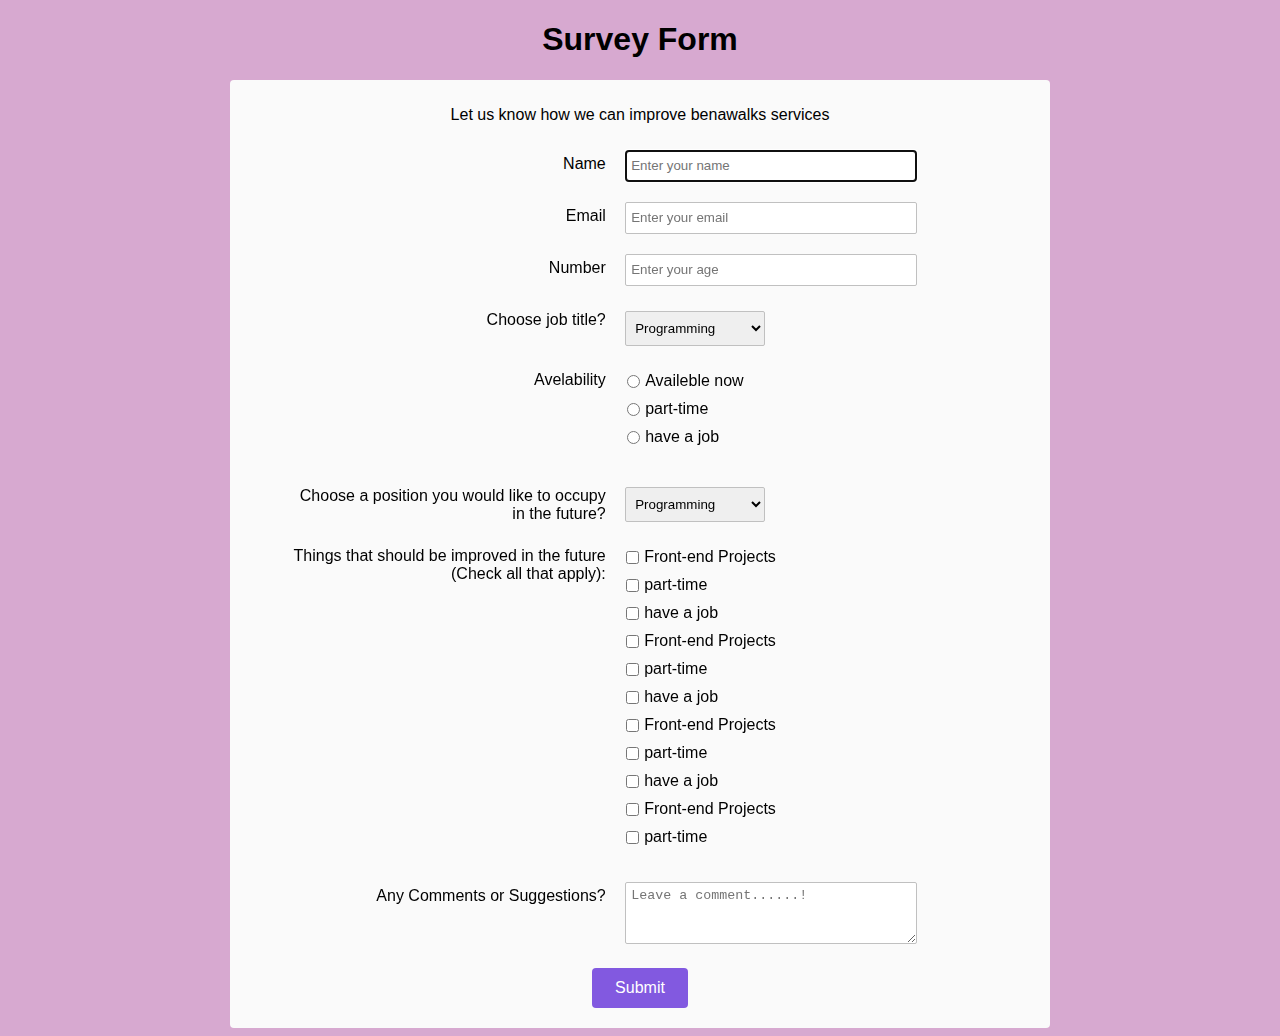
<file: Responsive Web Design Projects/survey-form/index.html>
<!DOCTYPE html>
<html lang="en" >

<head>
  <meta charset="UTF-8">
  <title>Survey-Form</title>
  
  
  
      <link rel="stylesheet" href="css/style.css">

  
</head>

<body>

   <!DOCTYPE html>
<html class="freshbrew" lang="en">
  <head class="brew-head">
    <meta charset="UTF-8">
    <meta name="description" content="">
    <meta http-equiv="X-UA-Compatible" content="IE=edge">
    <meta name="viewport" content="width=device-width, initial-scale=1, shrink-to-fit=no">
    <title class=name>benaworks</title>
    
  </head>
  
  <body class="fresh">
    
    <h1 id="title">Survey Form</h1>
    
    <div id="fresh-form">
      <p id="description">
        Let us know how we can improve  benawalks services
      </p>
      
      <form id="survey-form">
        <div class="rowtab">
          <div class="labels">
            <label id="name-label" for="name">Name</label>
          </div>
          <div class="input-right">
            <input id="name" class="input-field" autofocus="" type="text" name="name" placeholder="Enter your name" required="">
          </div>
          
          <div class="labels">
            <label id="email-label" for="email">Email</label>
          </div>
          <div class="input-right">
            <input id="email" class="input-field" type="email" name="email" required="" placeholder="Enter your email"> 
         </div>
          
          <div class="labels">
            <label id="number-label" for="number">Number</label>
          </div>
          <div class="input-right">
            <input id="number" class="input-field" type="number" name="age" min="1" max="120" placeholder="Enter your age">
          </div>
          
          <div class="labels">
            <label for="currentrol">Choose job title?</label>
          </div>
          <div class="input-right">
            <select id="dropdown" class="dropdown"  name="currentrol">
              <option disabled="" value="">Select an option</option>
              <option value="programming">Programming</option>
              <option value="softwaredevloper">Software Developer</option>
              <option value="backenddev">back-end developer</option>
              <option disabled="" value="dataanalyser">data analyser</option>
              <option value="other">Other</option>
            </select>
          </div>
          
          <div class="labels">
            <label for="avelability">Avelability</label>
          </div>
          <div class="input-right">
            <ul style="list-style: none;">
              <li class="radio">
                <label>
                  Availeble now
                  <input class="avelability" type="radio" name="radio-buttons" value="1" >
                </label>
              </li>
              
              <li class="radio">
                <label>
                  part-time
                  <input class="avelability" type="radio" name="radio-buttons" value="2">
                </label>
              </li>
              
              <li class="radio">
                <label>
                  have a job
                  <input class="avelability" type="radio" name="radio-buttons" value="3" >
                </label>
              </li>
            </ul>
          </div>
          <div class="labels">
            <label for="currentrol">Choose a position you would like to occupy in the future?</label>
          </div>
          <div class="input-right">
            <select id="dropdown" class="dropdown"  name="currentrol">
              <option disabled="" value="">Select an option</option>
              <option value="programming">Programming</option>
              <option value="softwaredevloper">Software Developer</option>
              <option value="backenddev">back-end developer</option>
              <option disabled="" value="dataanalyser">data analyser</option>
              <option value="other">Other</option>
            </select>
          </div>

          <div class="labels">
            <label for="inprove">Things that should be improved in the future
            	<br>
            	(Check all that apply): 
            </label>
          </div>
          <div class="input-right">
            <ul style="list-style: none;">
              <li class="checkbox">
                <label>
                  Front-end Projects
                  <input class="avelability" type="checkbox" name="inprove" value="1" >
                </label>
              </li>
              
              <li class="checkbox">
                <label>
                  part-time
                  <input class="avelability" type="checkbox" name="improved" value="2">
                </label>
              </li>
              
              <li class="checkbox">
                <label>
                  have a job
                  <input class="avelability" type="checkbox" name="inprove" value="3" >
                </label>
              </li>
               <li class="checkbox">
                <label>
                  Front-end Projects
                  <input class="avelability" type="checkbox" name="inprove" value="4" >
                </label>
              </li>
              
              <li class="checkbox">
                <label>
                  part-time
                  <input class="avelability" type="checkbox" name="improved" value="5">
                </label>
              </li>
              
              <li class="checkbox">
                <label>
                  have a job
                  <input class="avelability" type="checkbox" name="inprove" value="6" >
                </label>
              </li>
               <li class="checkbox">
                <label>
                  Front-end Projects
                  <input class="avelability" type="checkbox" name="inprove" value="7" >
                </label>
              </li>
              
              <li class="checkbox">
                <label>
                  part-time
                  <input class="avelability" type="checkbox" name="improved" value="8">
                </label>
              </li>
              
              <li class="checkbox">
                <label>
                  have a job
                  <input class="avelability" type="checkbox" name="inprove" value="9" >
                </label>
              </li>
               <li class="checkbox">
                <label>
                  Front-end Projects
                  <input class="avelability" type="checkbox" name="inprove" value="10" >
                </label>
              </li>
              
              <li class="checkbox">
                <label>
                  part-time
                  <input class="avelability" type="checkbox" name="improved" value="11">
                </label>
              </li>
            </ul>
          </div>
          
          
            <div class="labels">
            	<label for="comments">Any Comments or Suggestions?</label>
            </div>
            <div class="input-right">
            	<textarea id="comments" class="input-field"  style="height: 50px; resize: vertical;" name="comment" placeholder="Leave a comment......!"></textarea>
            </div>
          </div>
          <button id="submit" type="submit">Submit</button> 
        </div>
      </form>
    </div>
    <script  <script src="https://cdn.freecodecamp.org/testable-projects-fcc/v1/bundle.js"></script>
  </body>
</html>
  
  

</body>

</html>
</file>
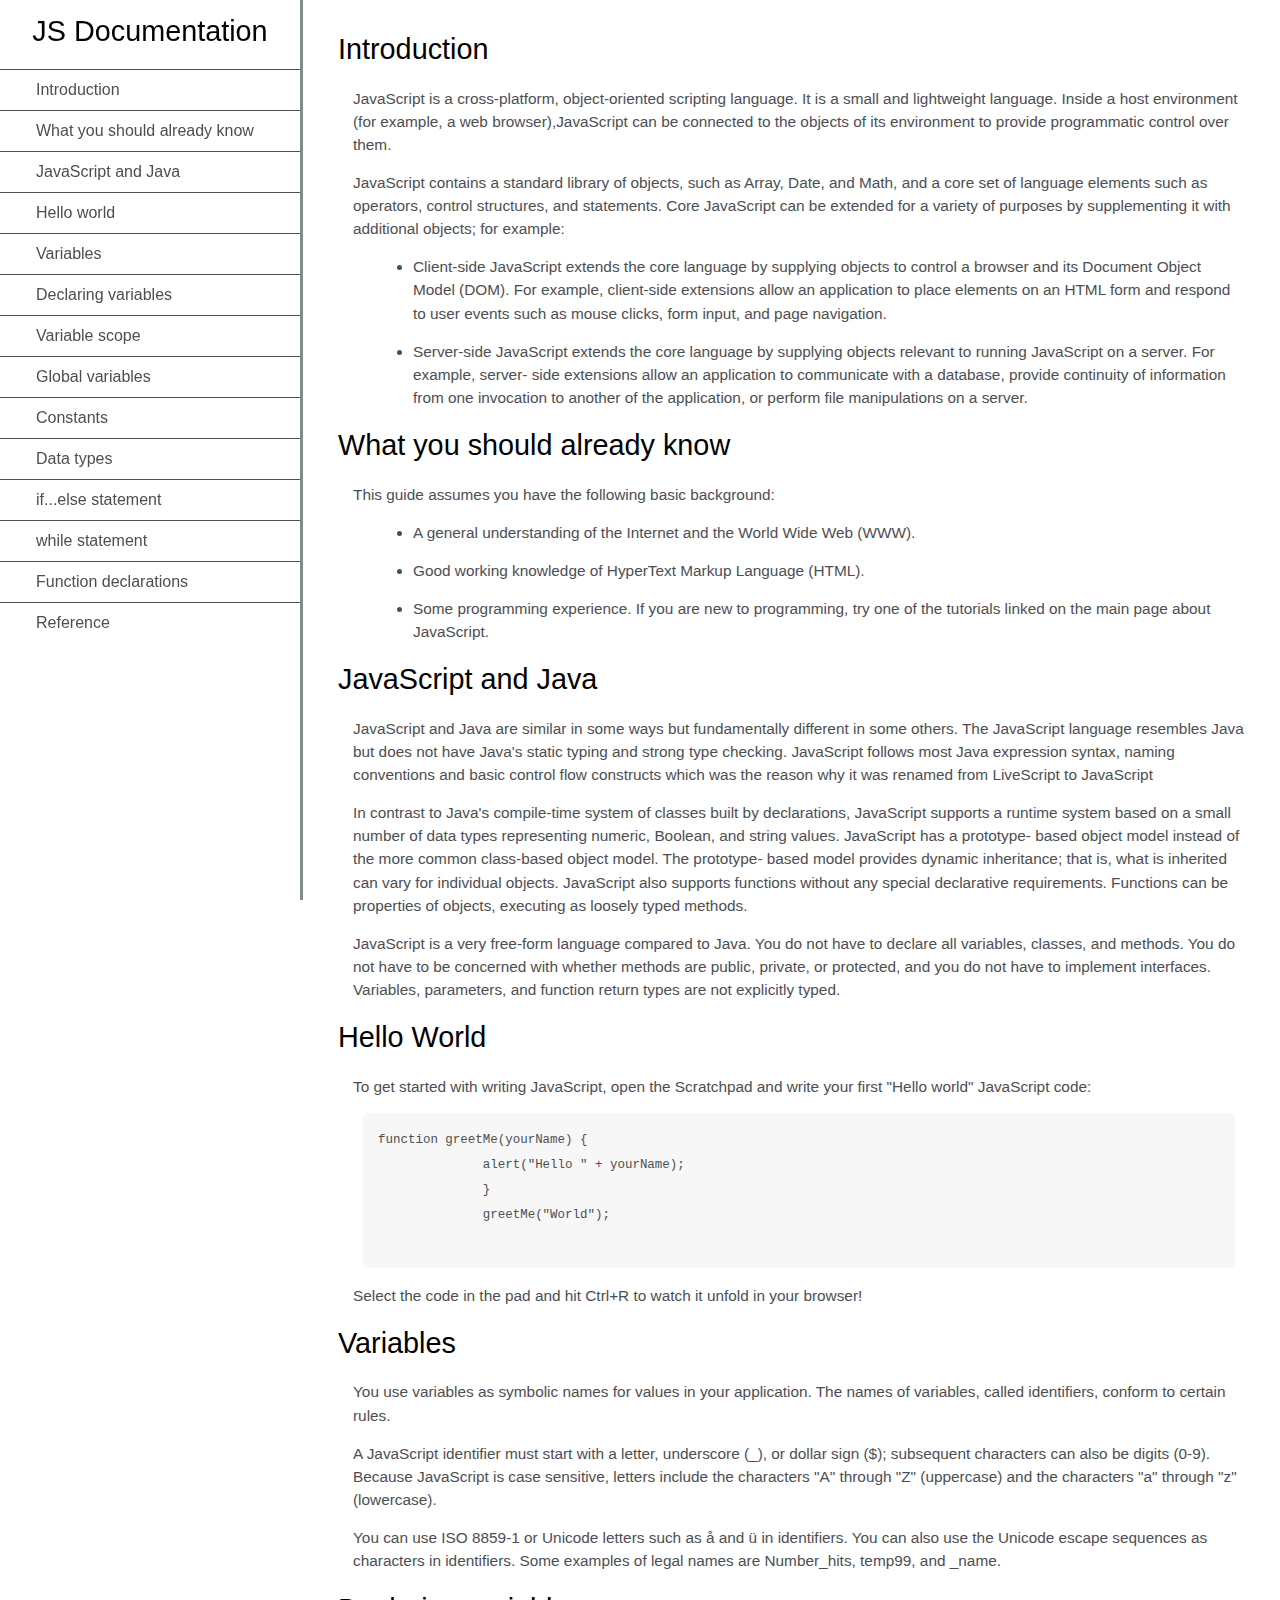
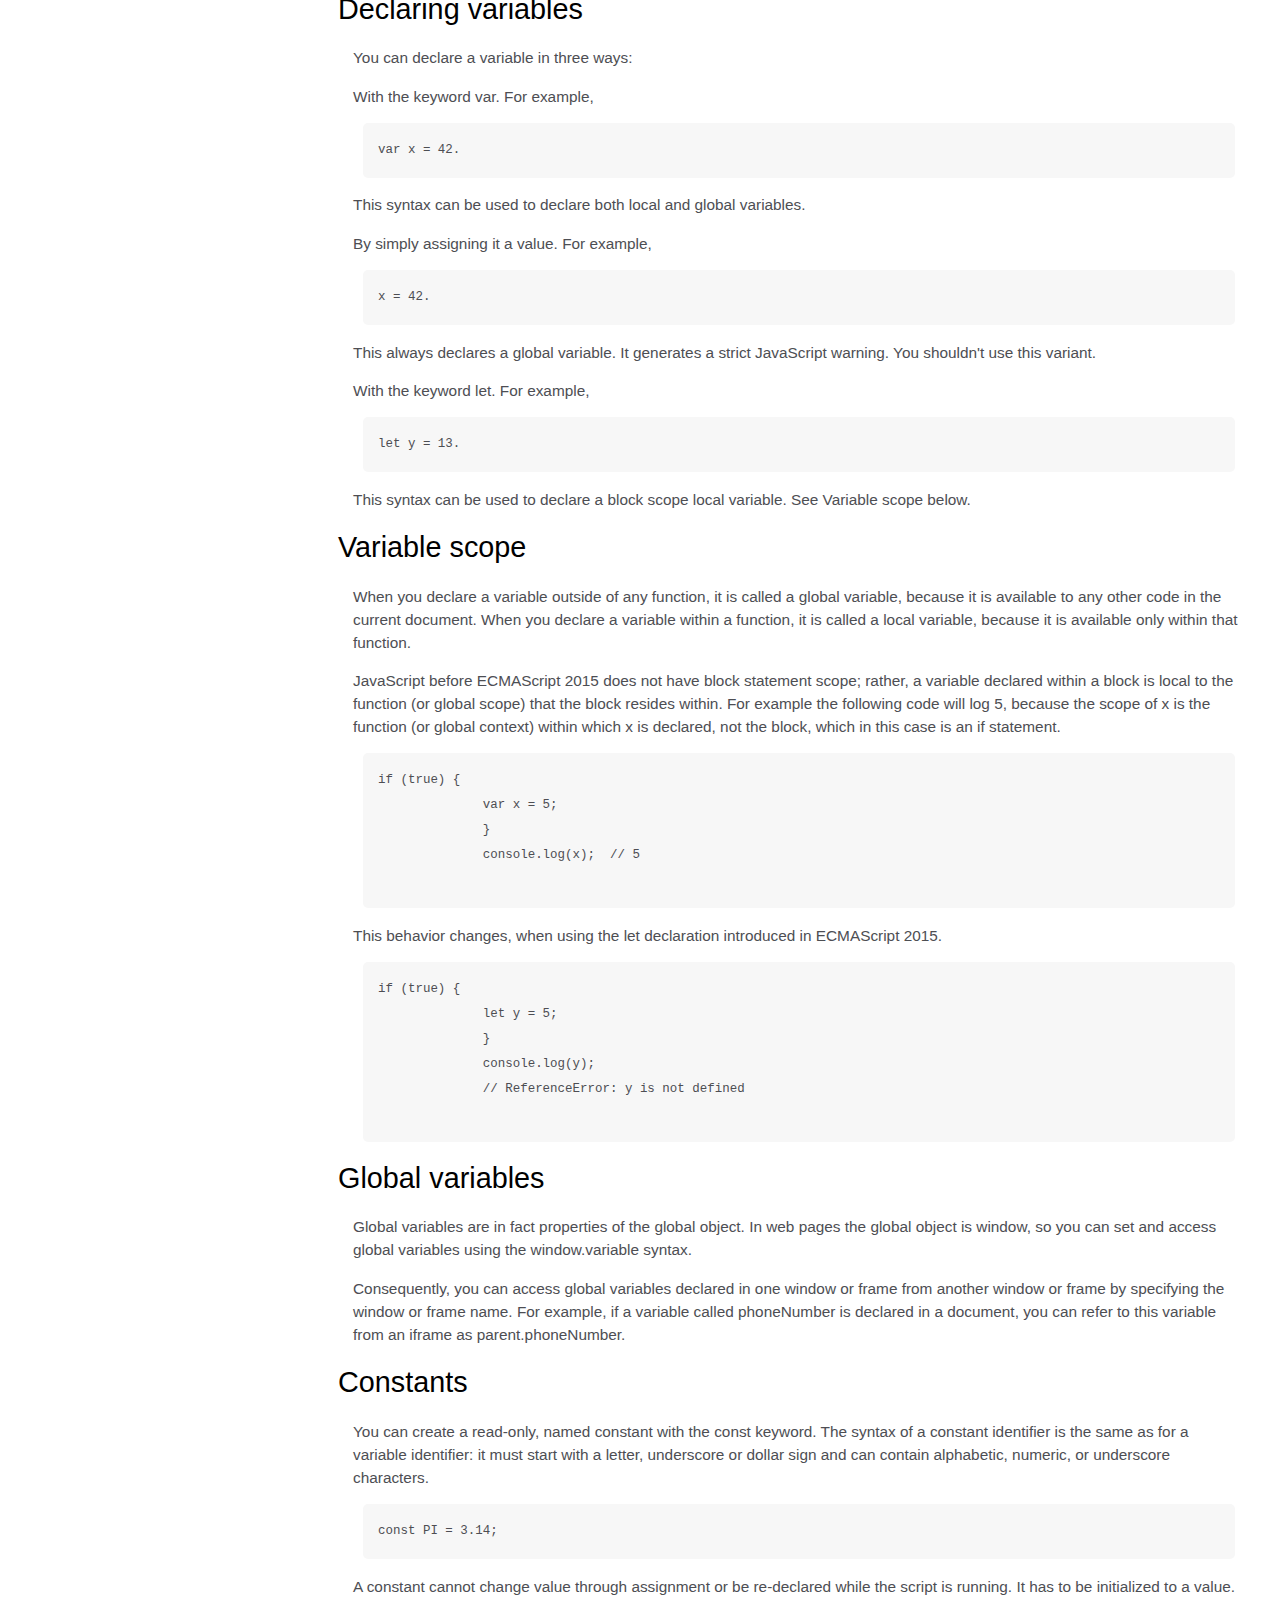
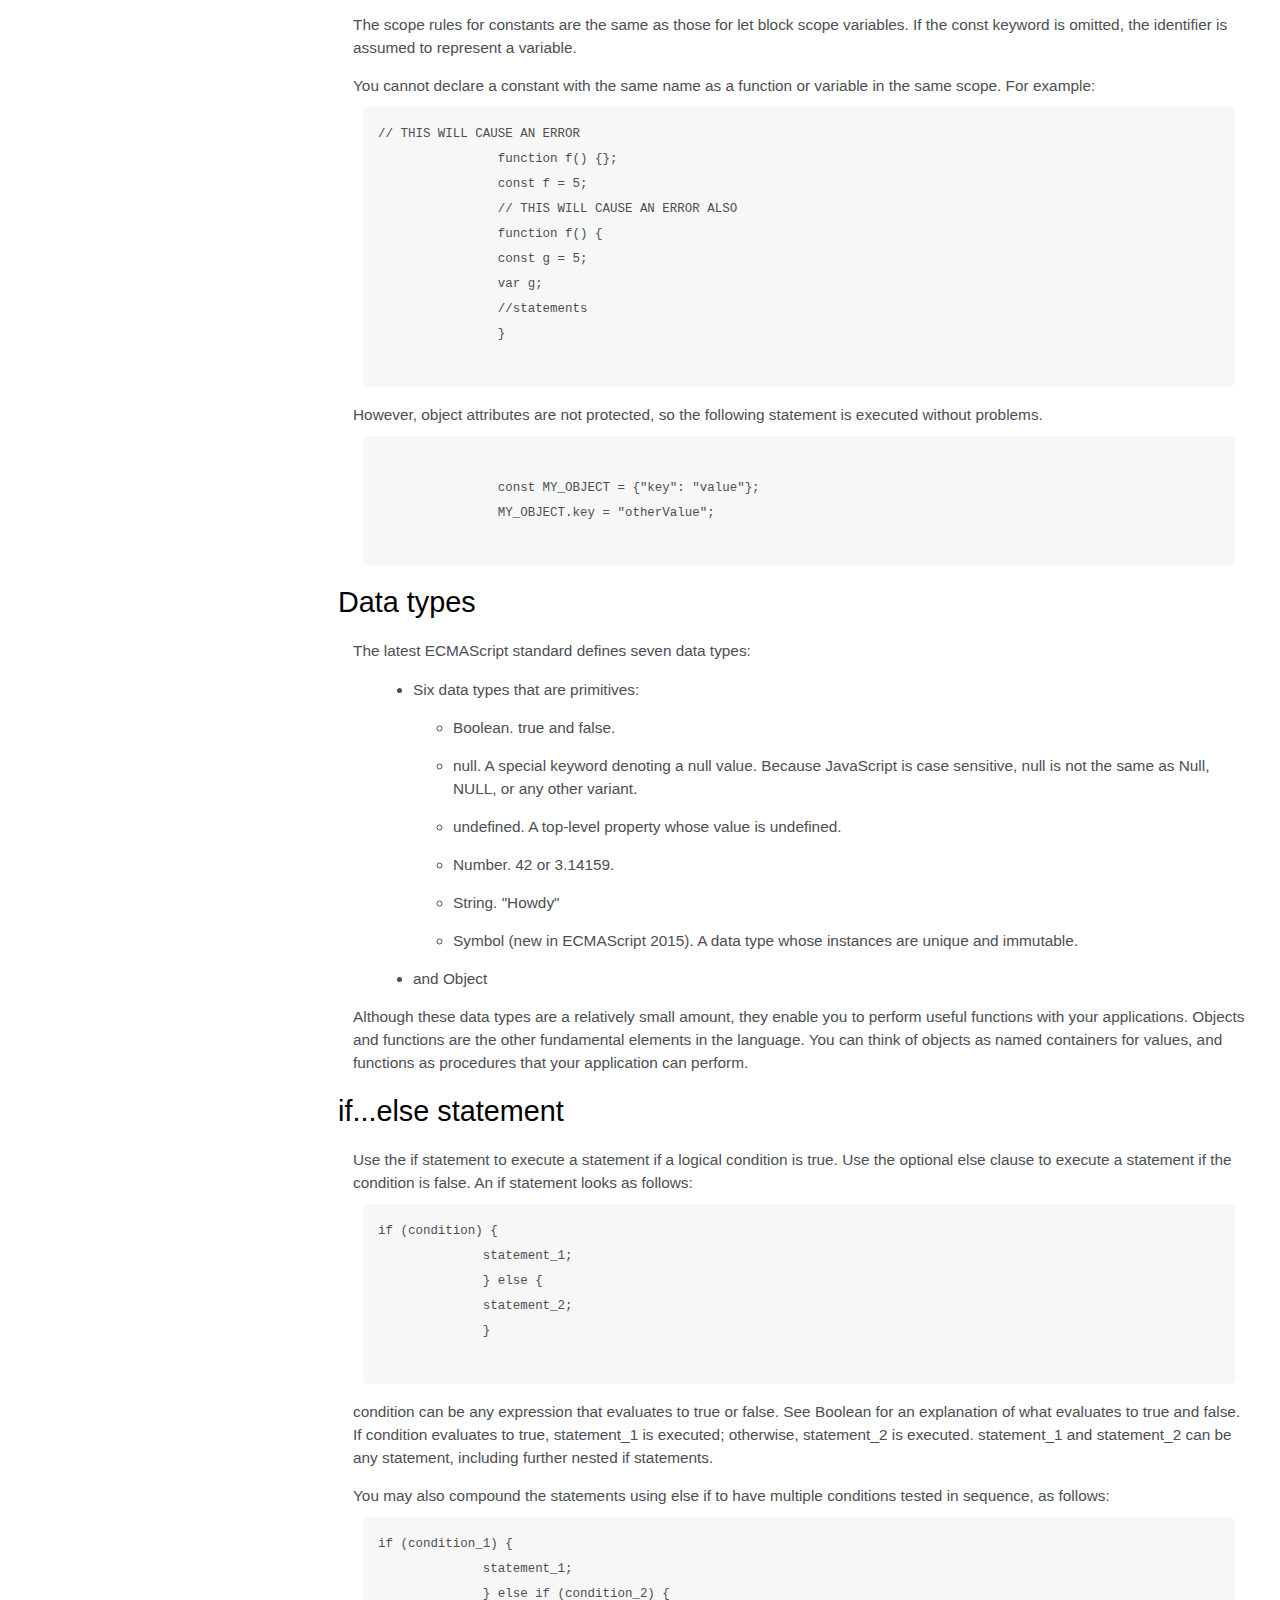
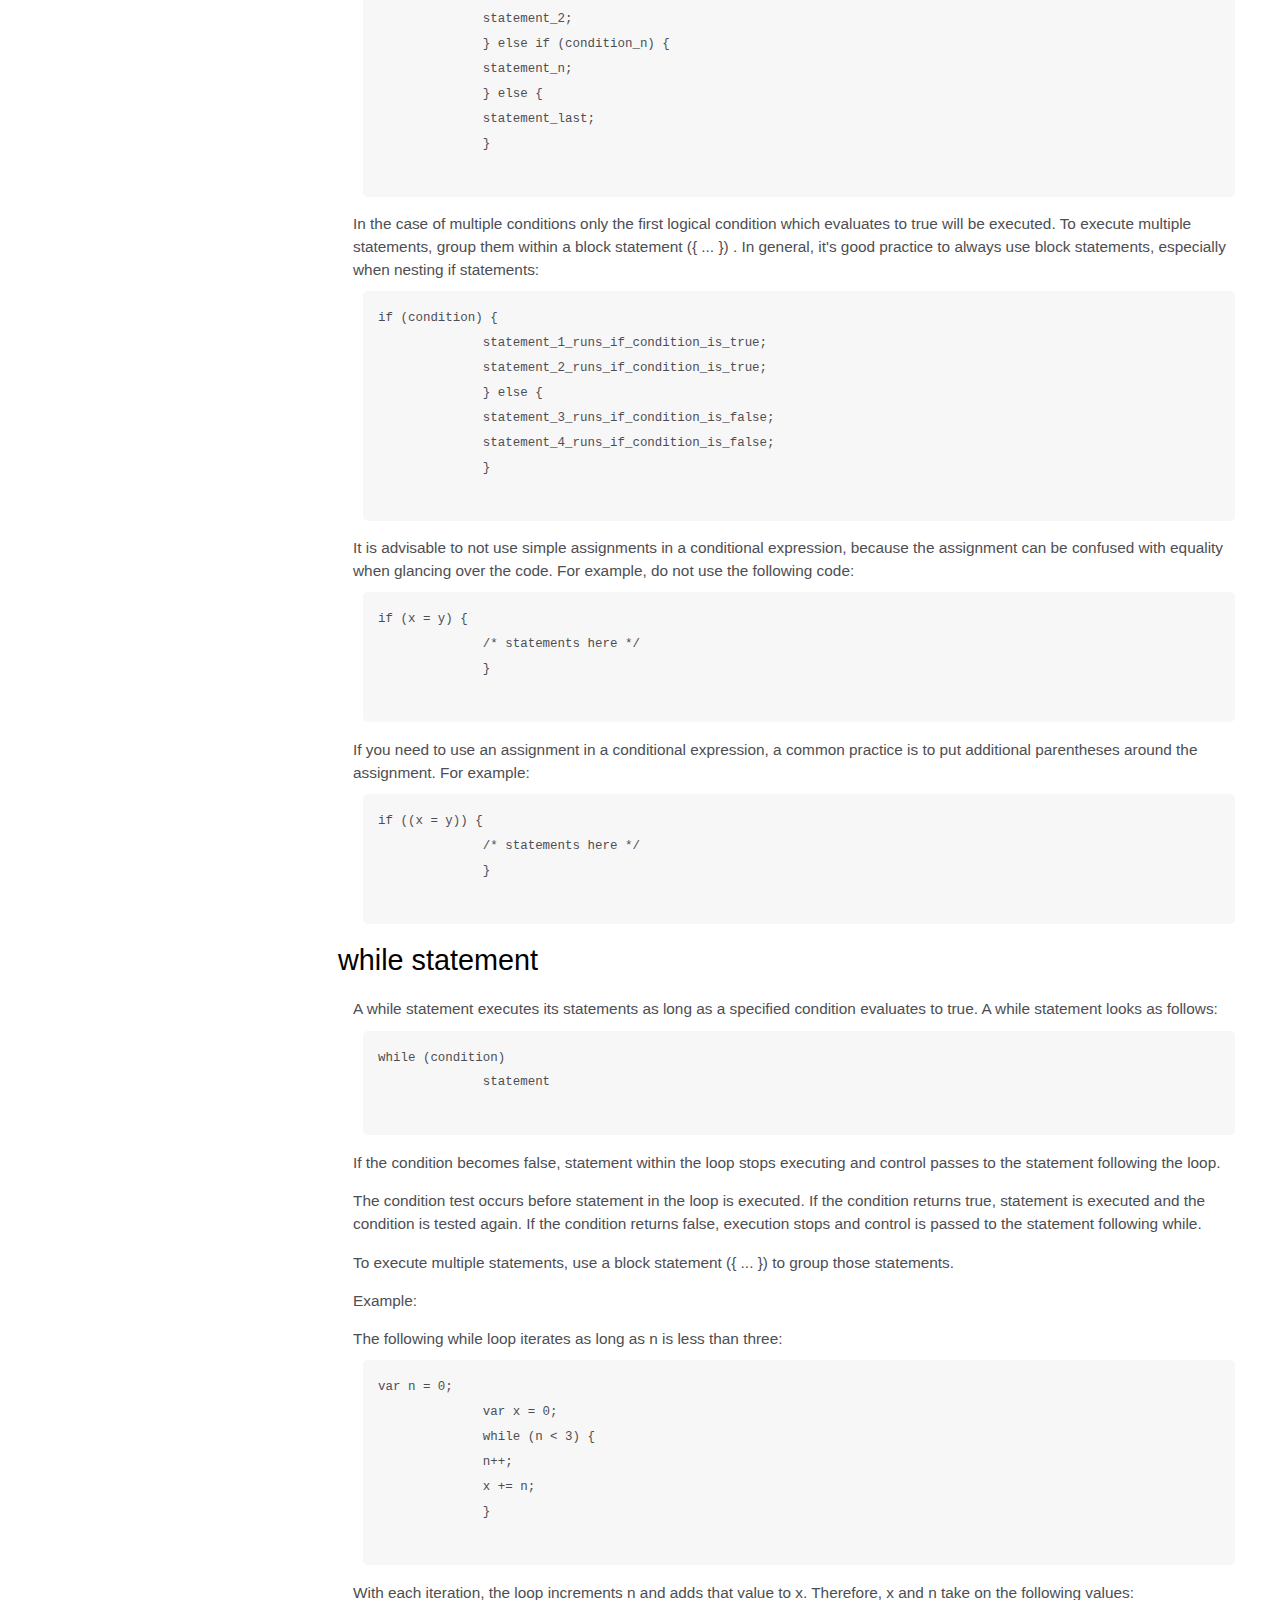
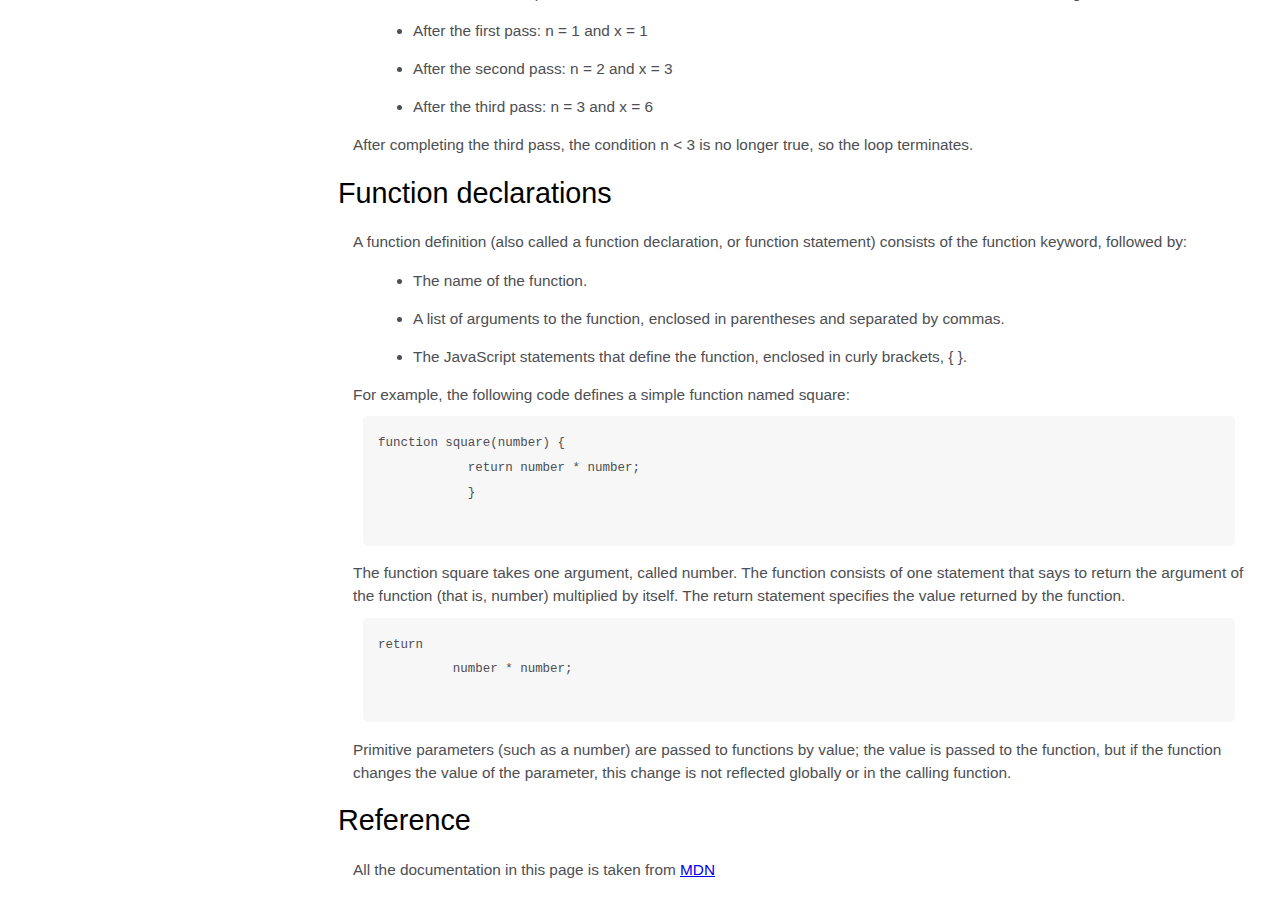
<file: Responsive Web Design Projects/Technical documantation/index.html>
<!DOCTYPE html>
<html lang="en" >

<head>
  <meta charset="UTF-8">
  <title>JS Documentation</title>
  
  
  
      <link rel="stylesheet" href="css/style.css">

  
</head>

<body>

  <DOCTYPE!>
  <html lang="en">
    <head>
      <meta charset="utf-8">
      <meta name="viewport" content="width=device-width, initial-scale=1">
<title>JS Documentation</title>
    </head>
    
    <body class="fresh">
      <nav id="navbar">
        <header>JS Documentation</header>
        <ul>
          <a class="nav-link" href="#Introduction"><li>Introduction</li></a>
          <a class="nav-link" href="#What_you_should_already_know"><li>What you should already know</li></a>
          <a class="nav-link" href="#JavaScript_and_Java" ><li>JavaScript and Java</li></a>
          <a class="nav-link" href="#Hello_world" ><li>Hello world</li></a>
          <a class="nav-link" href="#Variables" ><li>Variables</li></a>
          <a class="nav-link" href="#Declaring_variables" ><li>Declaring variables</li></a>
          <a class="nav-link" href="#Variable_scope" ><li>Variable scope</li></a>
          <a class="nav-link" href="#Global_variables" ><li>Global variables</li></a>
          <a class="nav-link" href="#Constants" ><li>Constants</li></a>
          <a class="nav-link" href="#Data_types" ><li>Data types</li></a>
          <a class="nav-link" href="#if...else_statement" ><li>if...else statement</li></a>
          <a class="nav-link" href="#while_statement" ><li>while statement</li></a>
          <a class="nav-link" href="#Function_declarations" ><li>Function declarations</li></a>
          <a class="nav-link" href="#Reference" ><li>Reference</li></a>
        </ul>
      </nav>
      <main id="main-doc">
        <section id="Introduction" class="main-section">
          <header>Introduction</header>
          <article>
            <p>
              JavaScript is a cross-platform, object-oriented 
              scripting language. It is a small and
              lightweight language. Inside a host environment (for 
              example, a web
              browser),JavaScript
              can be connected to the objects of its environment to 
              provide programmatic control
              over
              them.
            </p>
            
            <p>
              JavaScript contains a standard library of objects, such 
              as Array, Date, and Math, and
              a
              core set
              of language elements such as operators, control 
              structures, and statements. Core
              JavaScript can
              be extended for a variety of purposes by supplementing 
              it with additional objects; for
              example:
            </p>
              <ul>
                <li>
                  Client-side JavaScript extends the core language by 
                  supplying objects to control a
                  browser and its Document Object Model (DOM). For 
                  example, client-side extensions
                  allow an application to place elements on an HTML 
                  form and respond to user events
                  such as mouse clicks, form input, and page 
                  navigation.
                </li>
                <li>
                  Server-side JavaScript extends the core language by 
                  supplying objects relevant to
                  running JavaScript on a server. For example, server-
                  side extensions allow an
                  application to communicate with a database, provide 
                  continuity of information from
                  one invocation to another of the application, or 
                  perform file manipulations on a
                  server.
                </li>
            </ul>
          </article>
        </section>
        
        <section id="What_you_should_already_know" class="main-section">
          <header>What you should already know</header>
          <article>
            <p>This guide assumes you have the following basic 
              background:</p>
            <ul>
              <li>A general understanding of the Internet and the 
                World Wide Web (WWW).</li>
              <li>Good working knowledge of HyperText Markup Language 
                (HTML).</li>
              <li>Some programming experience. If you are new to 
                programming, try one of the
                tutorials linked on the main page about 
                JavaScript.</li>
            </ul>
          </article>
        </section>
        
        <section id="JavaScript_and_Java" class="main-section">
          <header>JavaScript and Java</header>
          <article>
            <p>JavaScript and Java are similar in some ways but 
              fundamentally different in some
              others.
              The JavaScript language resembles Java but does not have 
              Java's static typing and
              strong type checking. 
              JavaScript follows most Java expression syntax, naming 
              conventions and basic control
              flow constructs which was the reason why it was renamed 
              from LiveScript to
              JavaScript
            </p>
            <p>
              In contrast to Java's compile-time system of classes 
              built by declarations, JavaScript
              supports a runtime system based on a small number of 
              data types representing numeric,
              Boolean, and string values. JavaScript has a prototype-
              based object model instead of
              the more common class-based object model. The prototype-
              based model provides dynamic
              inheritance; that is, what is inherited can vary for 
              individual objects. JavaScript
              also supports functions without any special declarative 
              requirements. Functions can be
              properties of objects, executing as loosely typed 
              methods.
            </p>
            <p>
              JavaScript is a very free-form language compared to 
              Java. You do not have to declare
              all variables, classes, and methods. You do not have to 
              be concerned with whether
              methods are public, private, or protected, and you do 
              not have to implement
              interfaces. Variables, parameters, and function return 
              types are not explicitly typed.
            </p>
          </article>
        </section>
        
        <section id="Hello_world" class="main-section">
          <header>Hello World</header>
          
          <article>
            <p>To get started with writing JavaScript, open the 
              Scratchpad and write your first
              "Hello world" JavaScript code:
            </p>
            
            <code>function greetMe(yourName) {
              alert("Hello " + yourName);
              }
              greetMe("World");
            </code>
            <p>Select the code in the pad and hit Ctrl+R to watch it 
              unfold in your browser!</p>
          </article>
        </section>
        
        <section id="Variables" class="main-section">
          <header>Variables</header>
          <article>
            <p>You use variables as symbolic names for values in your 
              application. The names of
              variables, called identifiers, conform to certain rules.
            </p>
            <p>A JavaScript identifier must start with a letter, 
              underscore (_), or dollar sign ($);
              subsequent characters can also be digits (0-9). Because 
              JavaScript is case sensitive,
              letters include the characters "A" through "Z" 
              (uppercase) and the characters "a"
              through "z" (lowercase).
            </p>
            <p>You can use ISO 8859-1 or Unicode letters such as å and 
              ü in identifiers. You can
              also use the Unicode escape sequences as characters in 
              identifiers. Some examples of
              legal names are Number_hits, temp99, and _name.
            </p>
          </article>
        </section>
        
        <section id="Declaring_variables" class="main-section">
          <header>Declaring variables</header>
          <article>
            <p>You can declare a variable in three ways:</p>
            <p>With the keyword var. For example,</p>
            <code>var x = 42.</code>
            <p>This syntax can be used to declare both local and 
              global variables.</p>
            <p>By simply assigning it a value. For example,</p>
            <code>x = 42.</code>
            <p>This always declares a global variable. It generates a 
              strict JavaScript warning. You
              shouldn't use this variant.
            </p>
            <p>With the keyword let. For example,</p>
            <code>let y = 13.</code>
            <p>This syntax can be used to declare a block scope local 
              variable. See Variable scope
              below.</p>
          </article>
        </section>
        
        <section id="Variable_scope" class="main-section">
          <header>Variable scope</header>
          <article>
            <p>
              When you declare a variable outside of any function, it  
              is called a global variable,
              because it is available to any other code in the current 
              document. When you declare a
              variable within a function, it is called a local 
              variable, because it is available
              only within that function.
            </p>
            <p>JavaScript before ECMAScript 2015 does not have block 
              statement scope; rather, a
              variable declared within a block is local to the 
              function (or global scope) that the
              block resides within. For example the following code 
              will log 5, because the scope of
              x is the function (or global context) within which x is 
              declared, not the block, which
              in this case is an if statement.
            </p>
            <code>if (true) {
              var x = 5;
              }
              console.log(x);  // 5
            </code>
            <p>
              This behavior changes, when using the let declaration 
              introduced in ECMAScript
              2015.
            </p>
            <code>if (true) {
              let y = 5;
              }
              console.log(y);  
              // ReferenceError: y is not defined
            </code>
          </article>
        </section>
        
        <section id="Global_variables" class="main-section">
          <header>Global variables</header>
          <article>
            <p>
              Global variables are in fact properties of the global 
              object. In web pages the global
              object is window, so you can set and access global 
              variables using the window.variable
              syntax.
            </p>
            <p>
              Consequently, you can access global variables declared 
              in one window or frame from 
              another window or frame by specifying the window or 
              frame name. For example, if a 
              variable called phoneNumber is declared in a document, 
              you can refer to this variable 
              from an iframe as parent.phoneNumber.
            </p>
          </article>
        </section>
        
        <section id="Constants" class="main-section">
          <header>Constants</header>
          <article>
            <p>
              You can create a read-only, named constant with the 
              const keyword. The syntax of a
              constant identifier is the same as for a variable 
              identifier: it must start with a
              letter, underscore or dollar sign and can contain 
              alphabetic, numeric, or underscore
              characters.
            </p>
            <code>const PI = 3.14;</code>
            <p>
              A constant cannot change value through assignment or be 
              re-declared while the script
              is running. It has to be initialized to a value.
            </p>
            <p>
              The scope rules for constants are the same as those for 
              let block scope variables. If 
              the const keyword is omitted, the identifier is assumed 
              to represent a variable.
            </p>
            <p>
              You cannot declare a constant with the same name as a 
              function or variable in the same 
              scope. For example:
              <code>// THIS WILL CAUSE AN ERROR
                function f() {};
                const f = 5;
                // THIS WILL CAUSE AN ERROR ALSO
                function f() {
                const g = 5;
                var g;
                //statements
                }
              </code>
            </p>
            <p>
              However, object attributes are not protected, so the 
              following statement is executed 
              without problems.
              <code>
                const MY_OBJECT = {"key": "value"};
                MY_OBJECT.key = "otherValue";
              </code>
            </p>
          </article>
        </section>
        
        <section id="Data_types" class="main-section">
          <header>Data types</header>
          <article>
            <p>
              The latest ECMAScript standard defines seven data types:
            <ul>
              <li>Six data types that are primitives:</li>
              <ul>
                <li>Boolean. true and false.</li>
                <li>null. A special keyword denoting a null value. 
                  Because JavaScript is case
                  sensitive, null is not the same as Null, NULL, or 
                  any other variant.</li>
                <li>undefined. A top-level property whose value is 
                  undefined.</li>
                <li>Number. 42 or 3.14159.</li>
                <li>String. "Howdy"</li>
                <li>Symbol (new in ECMAScript 2015). A data type whose 
                  instances are unique and
                  immutable.</li>
              </ul>
              <li>and Object</li>
            </ul>
            </p>
          <p>
            Although these data types are a relatively small amount, 
            they enable you to perform
            useful functions with your applications. Objects and 
            functions are the other fundamental
            elements in the language. You can think of objects as 
            named containers for values, and
            functions as procedures that your application can perform.
          </p>
          </article>
        </section>
      
      <section id="if...else_statement" class="main-section">
        <header>if...else statement</header>
        <article>
          <p>
            Use the if statement to execute a statement if a logical 
            condition is true. Use the 
            optional else clause to execute a statement if the 
            condition is false. An if statement 
            looks as follows:
            <code>if (condition) {
              statement_1;
              } else {
              statement_2;
              }
            </code>
          </p>
          <p>
            condition can be any expression that evaluates to true or 
            false. See Boolean for an 
            explanation of what evaluates to true and false. If 
            condition evaluates to true, 
            statement_1 is executed; otherwise, statement_2 is 
            executed. statement_1 and statement_2 
            can be any statement, including further nested if 
            statements.
          </p>
          <p>
            You may also compound the statements using else if to have 
            multiple conditions tested in 
            sequence, as follows:
            <code>if (condition_1) {
              statement_1;
              } else if (condition_2) {
              statement_2;
              } else if (condition_n) {
              statement_n;
              } else {
              statement_last;
              }
            </code>
          </p>
          <p>
            In the case of multiple conditions only the first logical 
            condition which evaluates to 
            true will be executed. To execute multiple statements, 
            group them within a block 
            statement ({ ... }) . In general, it's good practice to 
            always use block statements, 
            especially when nesting if statements:
            <code>if (condition) {
              statement_1_runs_if_condition_is_true;
              statement_2_runs_if_condition_is_true;
              } else {
              statement_3_runs_if_condition_is_false;
              statement_4_runs_if_condition_is_false;
              }
            </code>
          </p>
          <p>
            It is advisable to not use simple assignments in a 
            conditional expression, because the 
            assignment can be confused with equality when glancing 
            over the code. For example, do 
            not use the following code:
            <code>if (x = y) {
              /* statements here */
              }
            </code>
          </p>
          <p>If you need to use an assignment in a conditional 
            expression, a common practice is to 
            put additional parentheses around the assignment. For 
            example:
            <code>if ((x = y)) {
              /* statements here */
              }
            </code>
          </p>
        </article>
      </section>
      
      <section id="while_statement" class="main-section">
        <header>while statement</header>
        <article>
          <p>
            A while statement executes its statements as long as a 
            specified condition evaluates to 
            true. A while statement looks as follows:
            <code>while (condition)
              statement
            </code>
          </p>
          <p>
            If the condition becomes false, statement within the loop 
            stops executing and control 
            passes to the statement following the loop.
          </p>
          <p>
            The condition test occurs before statement in the loop is 
            executed. If the condition 
            returns true, statement is executed and the condition is 
            tested again. If the condition 
            returns false, execution stops and control is passed to 
            the statement following 
            while.
          </p>
          <p>
            To execute multiple statements, use a block statement ({ 
            ... }) to group those 
            statements.
          </p>
          <p>
            Example:
          </p>
          <p>
            The following while loop iterates as long as n is less 
            than three:
            <code>var n = 0;
              var x = 0;
              while (n &lt 3) {
              n++;
              x += n;
              }
            </code>
          </p>
          <p>
            With each iteration, the loop increments n and adds that 
            value to x. Therefore, x and n 
            take on the following values:
          <ul>
            <li>After the first pass: n = 1 and x = 1</li>
            <li>After the second pass: n = 2 and x = 3</li>
            <li>After the third pass: n = 3 and x = 6</li>
          </ul>
         </p>
        <p>
          After completing the third pass, the condition n &lt 3 is no 
          longer true, so the loop 
          terminates.
        </p>
        </article>
      </section>
    
      <section id="Function_declarations" class="main-section">
        <header>Function declarations</header>
        <article>
          <p>
            A function definition (also called a function declaration, 
            or function statement) 
            consists of the function keyword, followed by:
          <ul>
            <li>The name of the function.</li>
            <li>A list of arguments to the function, enclosed in 
              parentheses and separated by 
              commas.</li>
            <li>The JavaScript statements that define the function, 
                enclosed in curly brackets, { 
              }.</li>
          </ul>
          </p>
        <p>For example, the following code defines a simple function 
           named square:
          <code>function square(number) {
            return number * number;
            }
          </code>
        </p>
        <p>
          The function square takes one argument, called number. The 
          function consists of one 
          statement that says to return the argument of the function 
          (that is, number) multiplied by 
          itself. The return statement specifies the value returned by 
          the function.<code>return 
          number * number;
          </code>
        </p>
        <p>
          Primitive parameters (such as a number) are passed to 
          functions by value; the value is 
          passed to the function, but if the function changes the 
          value of the parameter, this 
          change is not reflected globally or in the calling function.
        </p>
        </article>
     </section>
  
    <section id="Reference" class="main-section">
      <header>Reference</header>
      <article>
        <p>
          All the documentation in this page is taken from <a
                                                              href="https://developer.mozilla.org
            /en-US/docs/Web/JavaScript/Guide">MDN</a></p>
      </article>
  </section>
  </main>
<script src="https://cdn.freecodecamp.org/testable-projects-fcc/v1/bundle.js"></script>
</body>
</html>
  
  

</body>

</html>
</file>
<file: Responsive Web Design Projects/survey-form/css/style.css>
body {
 background-color: #d7a9d0;
 text-align: center;
 font-family: Helvetica;
 min-width: 30px;
}

#fresh-form {
 background-color: rgb(250, 250, 250);
 margin: 0 auto;
 border-radius: 4px;
 width: 95%;
  height: auto;
 max-width: 800px;
 padding: 10px;
  
}


.labels {
 display: inline-block;
 text-align: right;
 width: 40%;
 padding: 5px;
 vertical-align: top;
 margin-top: 10px;
}

.input-right {
 display: inline-block;
 text-align: left;
 width: 48%;
 vertical-align: middle;
}


.input-field {
 height: 20px;
 width: 280px;
 padding: 5px;
 margin: 10px;
 border: 1px solid #c0c0c0;
 border-radius: 2px;
}

.dropdown {
 height: 35px;
 width: 140px;
 padding: 5px;
 margin: 10px;
 margin-top: 15px;
 border: 1px solid #c0c0c0;
 border-radius: 2px;
}

.avelability, input[type="checkbox"] {
    float: left;
    margin-right: 5px;
}


.radio, .checkbox {
 position: relative;
 left: -43px;
 margin-left: 10px;
 display: block;
 padding-bottom: 10px;
}

#submit {
 background-color: #8259e0;
 border-radius: 4px;
 color: white;
 font-size: 1em;
 height: 40px;
 width: 96px;
 margin: 10px;
 border: 0px solid;
}
</file>
<file: Responsive Web Design Projects/Technical documantation/css/style.css>
html, body {
 min-width: 290px;
 color: #4d4e53;
 background-color: #ffffff;
 font-family: 'Open Sans',Arial,sans-serif;
 line-height: 1.5;
}

#navbar {
 position: fixed;
 min-width: 290px;
 top: 0px;
 left: 0px;
 width: 300px;
 float:left;
 overflow-y: auto;
 height: 100%;
 border-right: solid;
 border-right-color: currentcolor;
 border-color: rgba(0,21,22,0.5);
}

header {
 color: black;
 font-size: 30px;
 margin: 10px;
 text-align: center;
 font-size: 1.8em;
 font-weight: thin;
}

#navbar a {
 color: #4d4e53;
 text-decoration: none;
 cursor: pointer;
}

#navbar li {
  color: #4d4e53;
  border: 1px solid;
  border-bottom-width: 1px;
  border-bottom-width: 0px;
  padding: 8px;
  padding-left: 8px;
  padding-left: 45px;
  list-style: none;
  position: relative;
  left: -50px;
  width: 100%;
}

@media(max-width 100px){
  #navbar {
    height: auto;
    position: auto;
    width: auto;
  }
}


#main-doc {
 position: absolute;
 margin-left: 310px;
 padding: 20px;
 margin-bottom: 110px;
}

#main-doc header {
 text-align: left;
 margin: 0px;
}
header {
 color: black;
}

section article {
 color: #4d4e53;
 margin: 15px;
 font-size: 0.96em;
}

section li {
 margin: 15px 0px 0px 20px;
}

code {
 display: block;
 text-align: left;
 white-space: pre;
 position: relative;
 word-break: normal;
 word-wrap: normal;
 line-height: 2;
 background-color: #f7f7f7;
 padding: 15px;
 margin: 10px;
 border-radius: 5px;
}
</file>
